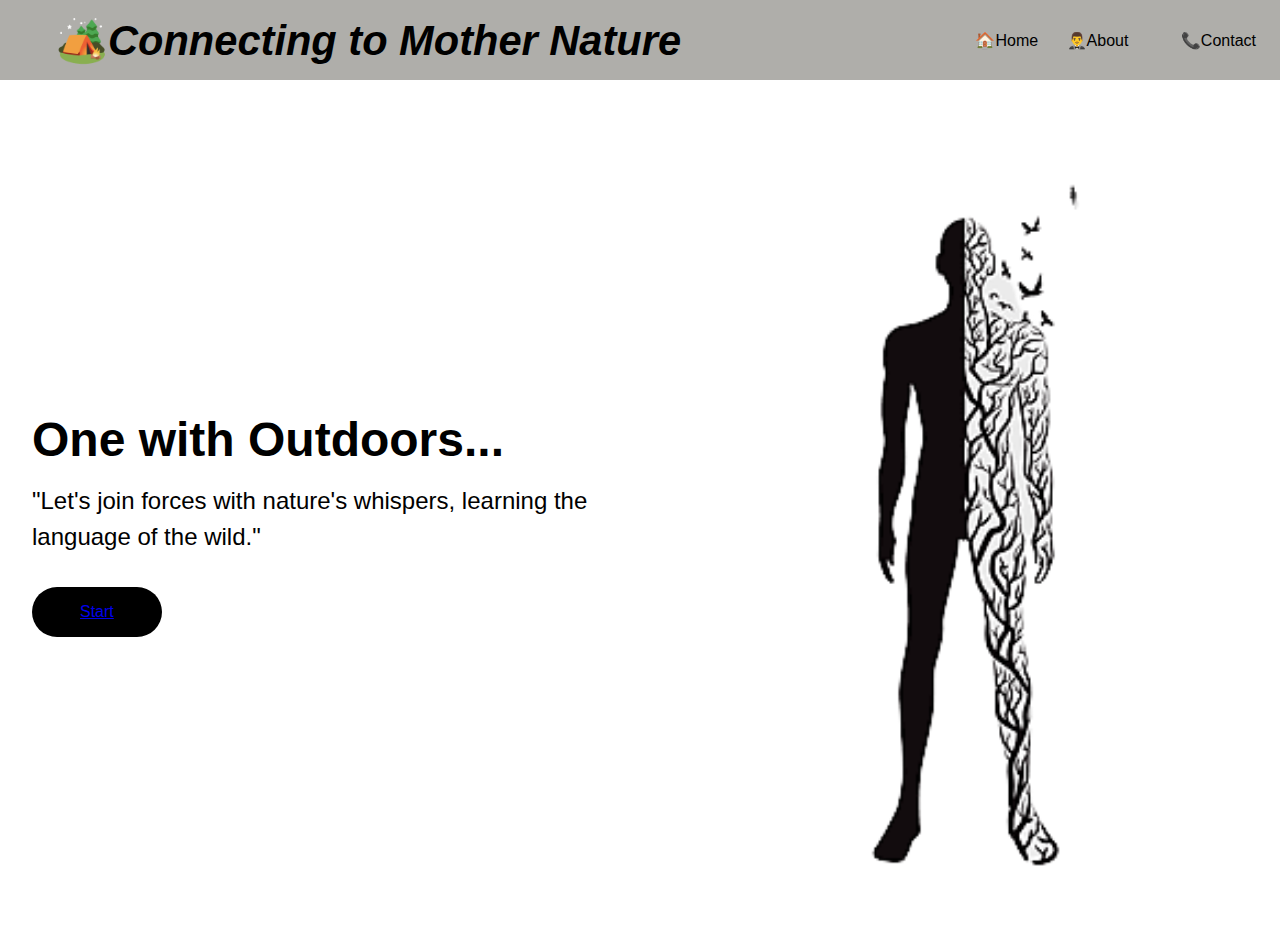
<file: index.html>
<!DOCTYPE html>
<html>
  <head>
    <title>NaturalWonders</title>
    <link rel="stylesheet" href="style.css" />
  </head>
  <body>
    <nav>
      <div class="logo"><a href="chat.html">🏕️<i>Connecting to Mother Nature</i></a></div>
      <div class="nav-items"
      
       <a href="">🏠Home</a>
        <a href="aboutApp.html">🤵‍♂️About</a> 
        <a href="contacts.pdf">📞Contact</a>
      </div>
    </nav>
    <section class="hero">
      <div class="hero-container">
        <div class="column-left">
          <h1>One with Outdoors...</h1>
          <p>
            "Let's join forces with nature's whispers, learning the language of the wild."
          </p>
          <button><a href="subcribe.html">Start</a> </button>
        </div>
        <div class="column-right">
          <img
            src="natureman1.png"
            alt="illustration"
            class="hero-image"
          />
        </div>
      </div>
    </section>
  </body>
</html>
</file>
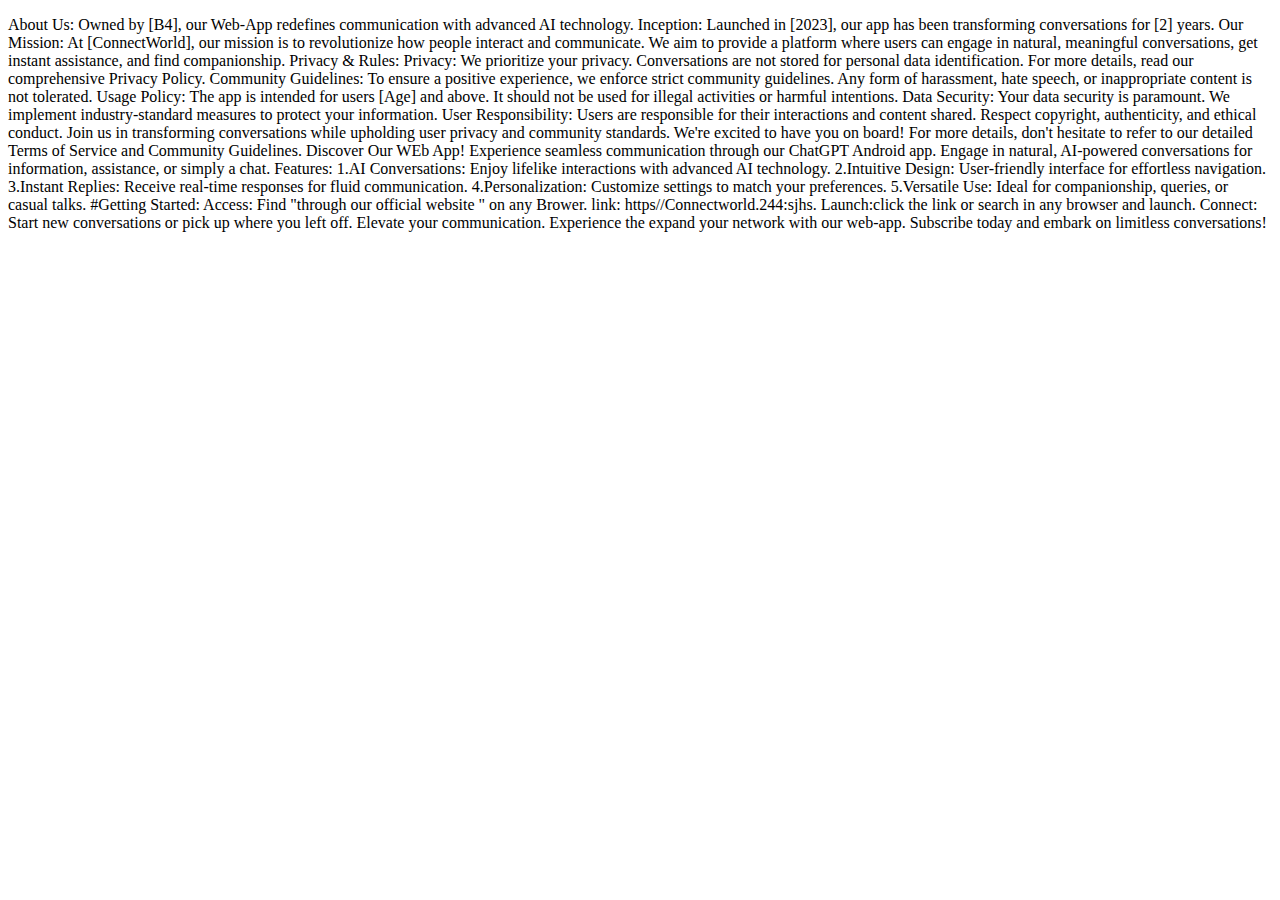
<file: aboutApp.html>
<!DOCTYPE html>
<html>
<title>AboutUs</title>
<head>
<p>About Us:

Owned by [B4], our Web-App redefines communication with advanced AI technology.

Inception:

Launched in [2023], our app has been transforming conversations for [2] years.

Our Mission:

At [ConnectWorld], our mission is to revolutionize how people interact and communicate. We aim to provide a platform where users can engage in natural, meaningful conversations, get instant assistance, and find companionship.

Privacy & Rules:

Privacy: We prioritize your privacy. Conversations are not stored for personal data identification. For more details, read our comprehensive Privacy Policy.

Community Guidelines: To ensure a positive experience, we enforce strict community guidelines. Any form of harassment, hate speech, or inappropriate content is not tolerated.

Usage Policy: The app is intended for users [Age] and above. It should not be used for illegal activities or harmful intentions.

Data Security: Your data security is paramount. We implement industry-standard measures to protect your information.

User Responsibility: Users are responsible for their interactions and content shared. Respect copyright, authenticity, and ethical conduct.

Join us in transforming conversations while upholding user privacy and community standards. We're excited to have you on board!

For more details, don't hesitate to refer to our detailed Terms of Service and Community Guidelines.


Discover Our WEb  App!

Experience seamless communication through our ChatGPT Android app. Engage in natural, AI-powered conversations for information, assistance, or simply a chat.

Features:

1.AI Conversations: Enjoy lifelike interactions with advanced AI technology.
2.Intuitive Design: User-friendly interface for effortless navigation.
3.Instant Replies: Receive real-time responses for fluid communication.
4.Personalization: Customize settings to match your preferences.
5.Versatile Use: Ideal for companionship, queries, or casual talks.

#Getting Started:

Access: Find "through our official website " on any Brower.
link: https//Connectworld.244:sjhs.
Launch:click the link or search in any browser and launch.
Connect: Start new conversations or pick up where you left off.
Elevate your communication. Experience the expand your network with our web-app. Subscribe today and embark on limitless conversations!</p>
</head>
</html>
</file>
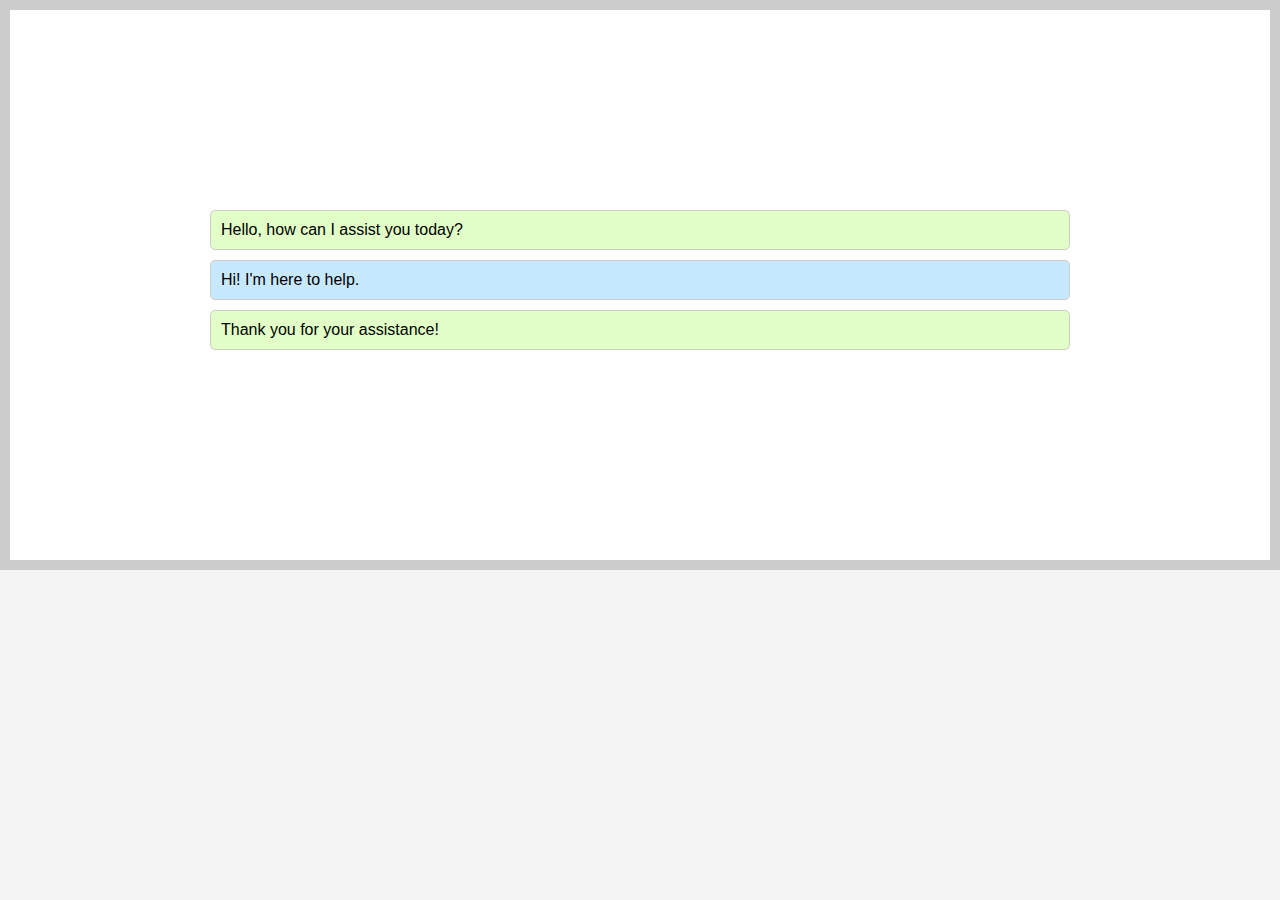
<file: chat.html>
<!DOCTYPE html>
<head>
<style>
  body {
    font-family: Arial, sans-serif;
    margin: 0;
    padding: 0;
    background-color: #f4f4f4;
  }
  
  .container {
    max-width: 1000px;
    margin: auto;
    padding: 200px;
    border: 10px solid #ccc;
    background-color: #fff;
  }
  
  .chat-box {
    border: 1px solid #ccc;
    padding: 10px;
    margin-bottom: 10px;
    border-radius: 5px;
  }
  
  .user-message {
    background-color: #e1ffc7;
  }
  
  .bot-message {
    background-color: #c7e9ff;
  }
</style>
<title>Chat Interface</title>
</head>
<body>
  <div class="container">
    <div class="chat-box user-message">
      Hello, how can I assist you today?
    </div>
    <div class="chat-box bot-message">
      Hi! I'm here to help.
    </div>
    <!-- Add more chat messages here -->
    <div class="chat-box user-message">
      Thank you for your assistance!
    </div>
  </div>
</body>
</html>
</file>
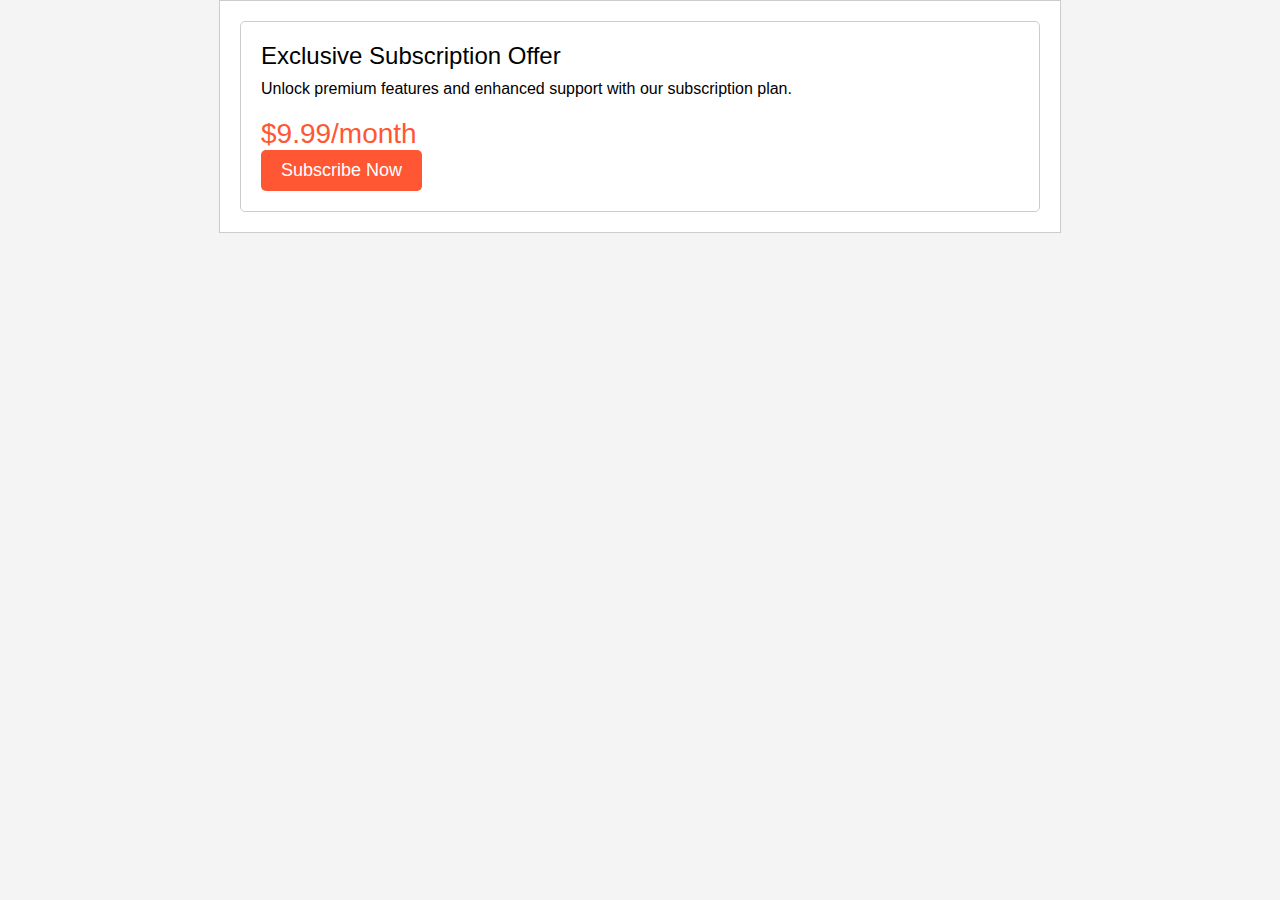
<file: subcribe.html>
<!DOCTYPE html>
<html>
<head>
<style>
  body {
    font-family: Arial, sans-serif;
    margin: 0;
    padding: 0;
    background-color: #f4f4f4;
  }
  
  .container {
    max-width: 800px;
    margin: auto;
    padding: 20px;
    border: 1px solid #ccc;
    background-color: #fff;
  }
  
  .subscription-box {
    border: 1px solid #ccc;
    padding: 20px;
    border-radius: 5px;
  }
  
  .subscription-title {
    font-size: 24px;
    margin-bottom: 10px;
  }
  
  .subscription-details {
    font-size: 16px;
    margin-bottom: 20px;
  }
  
  .subscription-price {
    font-size: 28px;
    color: #ff5733;
  }
  
  .subscribe-button {
    background-color: #ff5733;
    color: #fff;
    padding: 10px 20px;
    border: none;
    border-radius: 5px;
    cursor: pointer;
    font-size: 18px;
  }
</style>
<title>Exclusive Subscription Offer</title>
</head>
<body>
  <div class="container">
    <div class="subscription-box">
      <div class="subscription-title">Exclusive Subscription Offer</div>
      <div class="subscription-details">
        Unlock premium features and enhanced support with our subscription plan.
      </div>
      <div class="subscription-price">$9.99/month</div>
      <button class="subscribe-button">Subscribe Now</button>
    </div>
  </div>
</body>
</html>
</file>
<file: style.css>
* {
    box-sizing: border-box;
    margin: 0;
    padding: 0;
    font-family: 'Trebuchet MS', 'Lucida Sans Unicode', 'Lucida Grande',
      'Lucida Sans', Arial, sans-serif;
  }
  
  nav {
    height: 80px;
    background: #afaeaa;
    display: flex;
    justify-content: space-between;
    align-items: center;
    padding: 0rem calc((100vw - 1300px) / 2);
  }
  
  .logo {
    color: #000;
    font-size: 2.6rem;
    font-weight: bold;
    font-style: normal;
    padding: 02rem;
  }
  
  nav a {
    text-decoration: none;
    color: #000;
    padding: 1.5rem;
  }
  
  nav a:hover {
    color: #e1be23;
  }
  
  .hero {
    background:#ffffff;
  }
  
  .hero-container {
    display: grid;
    grid-template-columns: 1fr 1fr;
    height: 95vh;
    padding: 3rem calc((100vw - 1300px) / 2);
  }
  
  .column-left {
    display: flex;
    flex-direction: column;
    justify-content: center;
    align-items: flex-start;
    color: #000;
    padding: 0rem 2rem;
  }
  
  .column-left h1 {
    margin-bottom: 1rem;
    font-size: 3rem;
  }
  
  .column-left p {
    margin-bottom: 2rem;
    font-size: 1.5rem;
    line-height: 1.5;
  }
  
  button {
    padding: 1rem 3rem;
    font-size: 1rem;
    border: none;
    color: #e4e2d7;
    background: #000;
    cursor: pointer;
    border-radius: 50px;
  }
  
  button:hover {
    background: #e4dcdc;
    color: #d0c7c7;
  }
  
  .column-right {
    display: flex;
    justify-content: center;
    align-items: center;
    padding: 0rem 2rem;
  }
  
  .hero-image {
    width: 100%;
    height: 100%;
  }
  
  @media screen and (max-width: 768px) {
    .hero-container {
      grid-template-columns: 1fr;
    }
  }
</file>
